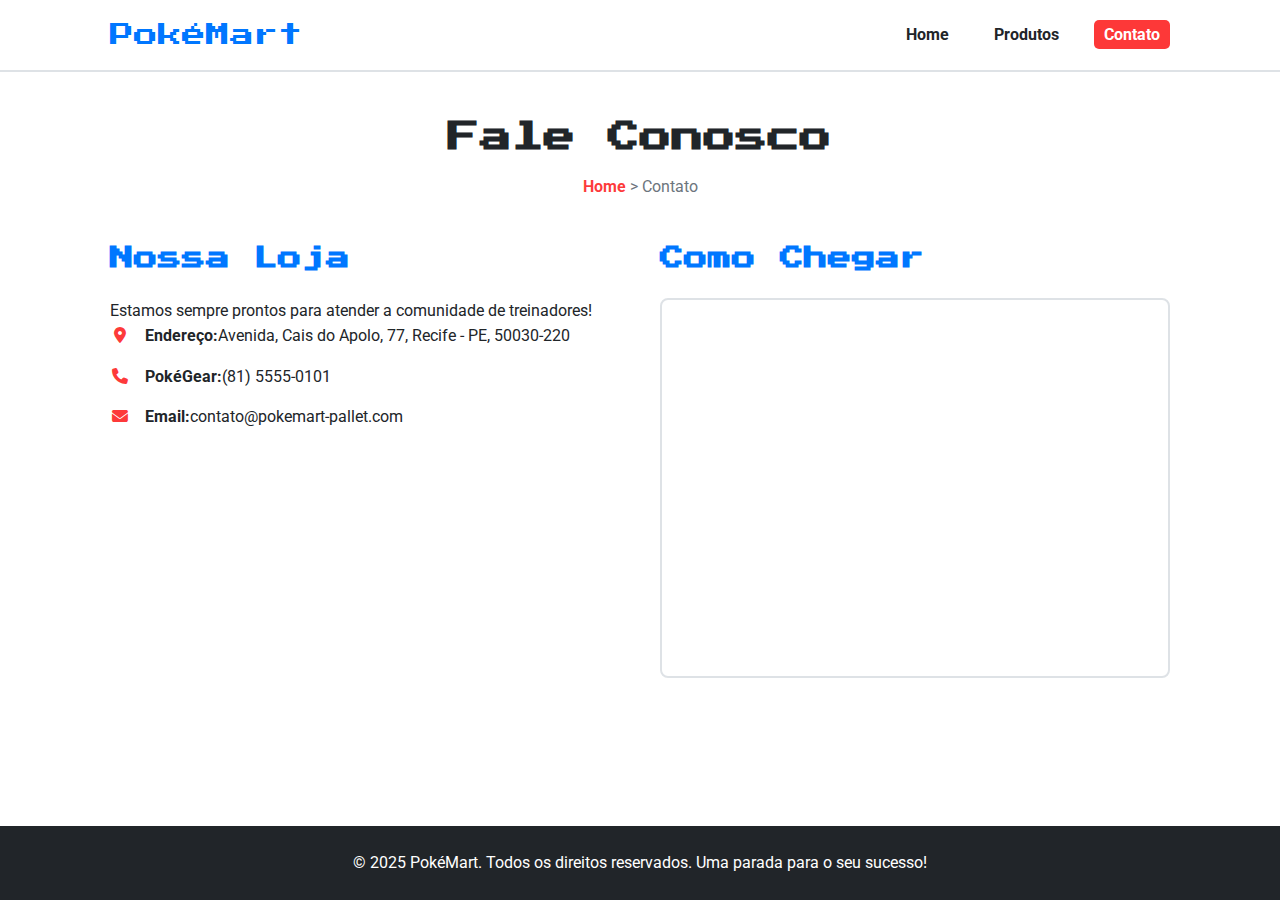
<file: contato.html>
<!DOCTYPE html>
<html lang="pt-BR">
<head>
    <meta charset="UTF-8">
    <meta name="viewport" content="width=device-width, initial-scale=1.0">
    <title>Contato - PokéMart</title>
    <meta name="description" content="Encontre o PokéMart mais próximo de você na cidade de Pallet.">

    <link rel="preconnect" href="https://fonts.googleapis.com">
    <link rel="preconnect" href="https://fonts.gstatic.com" crossorigin>
    <link href="https://fonts.googleapis.com/css2?family=Press+Start+2P&family=Roboto:wght@400;700&display=swap" rel="stylesheet">

    <link rel="stylesheet" href="https://cdnjs.cloudflare.com/ajax/libs/font-awesome/6.5.1/css/all.min.css" xintegrity="sha512-DTOQO9RWCH3ppGqcWaEA1BIZOC6xxalwEsw9c2QQeAIftl+Vegovlnee1c9QX4TctnWMn13TZye+giMm8e2LwA==" crossorigin="anonymous" referrerpolicy="no-referrer" />
    
    <link rel="stylesheet" href="assets/css/style.css">
</head>
<body>

    <header class="main-header">
        <div class="container">
            <a href="index.html" class="logo">PokéMart</a>
            <nav class="main-nav">
                <ul>
                    <li><a href="index.html">Home</a></li>
                    <li><a href="produtos.html">Produtos</a></li>
                    <li><a href="contato.html" class="active">Contato</a></li>
                </ul>
            </nav>
        </div>
    </header>

    <main class="page-main">
        <div class="container">
            <h1>Fale Conosco</h1>
            <p class="breadcrumb"><a href="index.html">Home</a> &gt; Contato</p>

            <div class="contact-container">
                <section class="contact-info">
                    <h2>Nossa Loja</h2>
                    <p>Estamos sempre prontos para atender a comunidade de treinadores!</p>
                    <ul>
                        <li><i class="fas fa-map-marker-alt"></i> <strong>Endereço:</strong> Avenida, Cais do Apolo, 77, Recife - PE, 50030-220</li>
                        <li><i class="fas fa-phone"></i> <strong>PokéGear:</strong> (81) 5555-0101</li>
                        <li><i class="fas fa-envelope"></i> <strong>Email:</strong> contato@pokemart-pallet.com</li>
                    </ul>
                </section>
    
                <section class="map-section">
                    <h2>Como Chegar</h2>
                    <div class="map-container">
                       <iframe 
                           src="https://www.google.com/maps/embed?pb=!1m18!1m12!1m3!1d3950.408976193502!2d-34.87505762340545!3d-8.059698591967939!2m3!1f0!2f0!3f0!3m2!1i1024!2i768!4f13.1!3m3!1m2!1s0x7ab18a2e1380345%3A0x24c7863e4d95ddd4!2sCESAR%20School!5e0!3m2!1sen!2sbr!4v1759700222706!5m2!1sen!2sbr"
                           title="Mapa mostrando a localização fictícia do PokéMart">
                       </iframe>
                    </div>
                </section>
            </div>
        </div>
    </main>

    <footer class="main-footer">
        <div class="container">
            <p>&copy; 2025 PokéMart. Todos os direitos reservados. Uma parada para o seu sucesso!</p>
        </div>
    </footer>

</body>
</html>
</file>
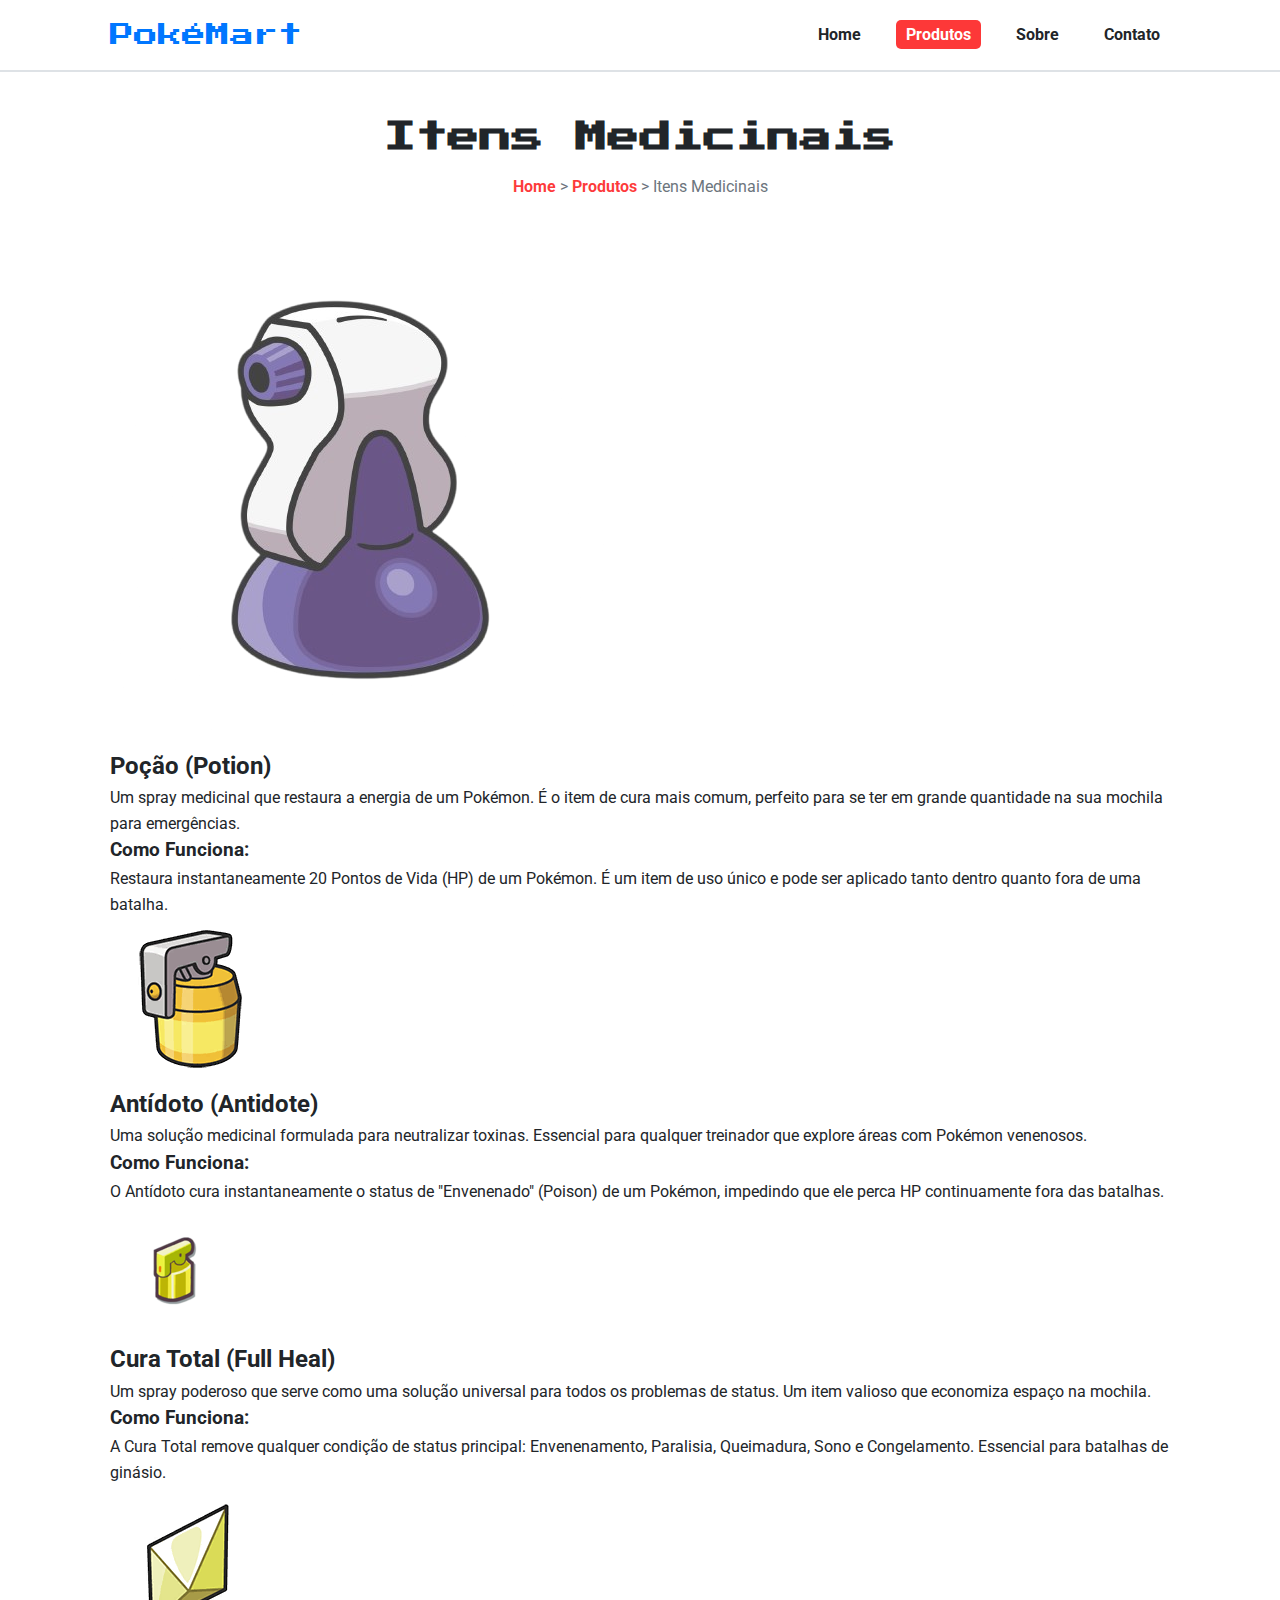
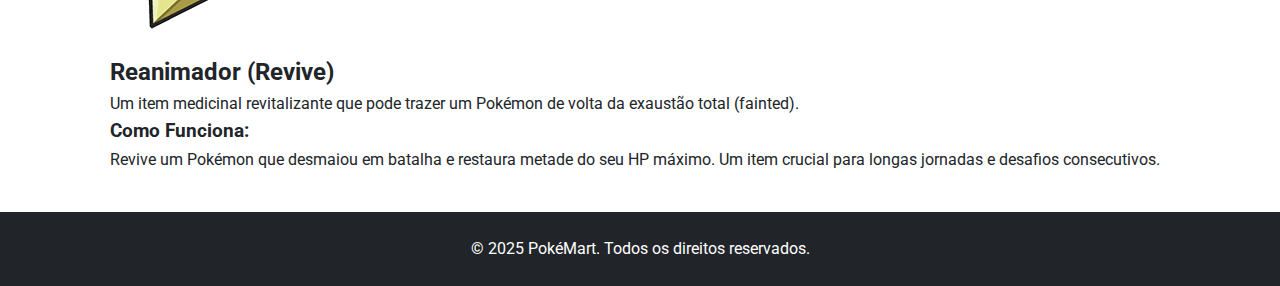
<file: medical-items.html>
<!DOCTYPE html>
<html lang="pt-BR">
<head>
    <meta charset="UTF-8">
    <meta name="viewport" content="width=device-width, initial-scale=1.0">
    <title>Itens Medicinais - PokéMart</title>
    <link rel="preconnect" href="https://fonts.googleapis.com">
    <link rel="preconnect" href="https://fonts.gstatic.com" crossorigin>
    <link href="https://fonts.googleapis.com/css2?family=Press+Start+2P&family=Roboto:wght@400;700&display=swap" rel="stylesheet">
    <link rel="stylesheet" href="https://cdnjs.cloudflare.com/ajax/libs/font-awesome/6.5.1/css/all.min.css" xintegrity="sha512-DTOQO9RWCH3ppGqcWaEA1BIZOC6xxalwEsw9c2QQeAIftl+Vegovlnee1c9QX4TctnWMn13TZye+giMm8e2LwA==" crossorigin="anonymous" referrerpolicy="no-referrer" />
    <link rel="stylesheet" href="assets/css/style.css">
</head>
<body>
    <header class="main-header">
        <div class="container">
            <a href="index.html" class="logo">PokéMart</a>
            <nav class="main-nav">
                <ul>
                    <li><a href="index.html">Home</a></li>
                    <li><a href="produtos.html" class="active">Produtos</a></li>
                    <li><a href="sobre.html">Sobre</a></li>
                    <li><a href="contato.html">Contato</a></li>
                </ul>
            </nav>
        </div>
    </header>

    <main class="page-main">
        <div class="container">
            <h1>Itens Medicinais</h1>
            <p class="breadcrumb">
                <a href="index.html">Home</a> &gt; 
                <a href="produtos.html">Produtos</a> &gt; 
                Itens Medicinais
            </p>

            <section id="pocao" class="item-detail-section">
                <div class="item-detail-image">
                    <img src="assets/img/potion2.png" alt="Imagem detalhada de uma Poção.">
                </div>
                <div class="item-detail-content">
                    <h2>Poção (Potion)</h2>
                    <p>Um spray medicinal que restaura a energia de um Pokémon. É o item de cura mais comum, perfeito para se ter em grande quantidade na sua mochila para emergências.</p>
                    <h3>Como Funciona:</h3>
                    <p>Restaura instantaneamente 20 Pontos de Vida (HP) de um Pokémon. É um item de uso único e pode ser aplicado tanto dentro quanto fora de uma batalha.</p>
                </div>
            </section>

            <section id="antidoto" class="item-detail-section">
                <div class="item-detail-image">
                    <img src="assets/img/antidote.png" alt="Imagem detalhada de um Antídoto.">
                </div>
                <div class="item-detail-content">
                    <h2>Antídoto (Antidote)</h2>
                    <p>Uma solução medicinal formulada para neutralizar toxinas. Essencial para qualquer treinador que explore áreas com Pokémon venenosos.</p>
                    <h3>Como Funciona:</h3>
                    <p>O Antídoto cura instantaneamente o status de "Envenenado" (Poison) de um Pokémon, impedindo que ele perca HP continuamente fora das batalhas.</p>
                </div>
            </section>

            <section id="curatotal" class="item-detail-section">
                <div class="item-detail-image">
                    <img src="assets/img/full-heal.png" alt="Imagem detalhada de uma Cura Total.">
                </div>
                <div class="item-detail-content">
                    <h2>Cura Total (Full Heal)</h2>
                    <p>Um spray poderoso que serve como uma solução universal para todos os problemas de status. Um item valioso que economiza espaço na mochila.</p>
                    <h3>Como Funciona:</h3>
                    <p>A Cura Total remove qualquer condição de status principal: Envenenamento, Paralisia, Queimadura, Sono e Congelamento. Essencial para batalhas de ginásio.</p>
                </div>
            </section>

            <section id="reanimador" class="item-detail-section">
                <div class="item-detail-image">
                    <img src="assets/img/revive.png" alt="Imagem de um Reanimador (Revive).">
                </div>
                <div class="item-detail-content">
                    <h2>Reanimador (Revive)</h2>
                    <p>Um item medicinal revitalizante que pode trazer um Pokémon de volta da exaustão total (fainted).</p>
                    <h3>Como Funciona:</h3>
                    <p>Revive um Pokémon que desmaiou em batalha e restaura metade do seu HP máximo. Um item crucial para longas jornadas e desafios consecutivos.</p>
                </div>
            </section>

        </div>
    </main>

    <footer class="main-footer">
        <div class="container">
            <p>&copy; 2025 PokéMart. Todos os direitos reservados.</p>
        </div>
    </footer>
</body>
</html>
</file>
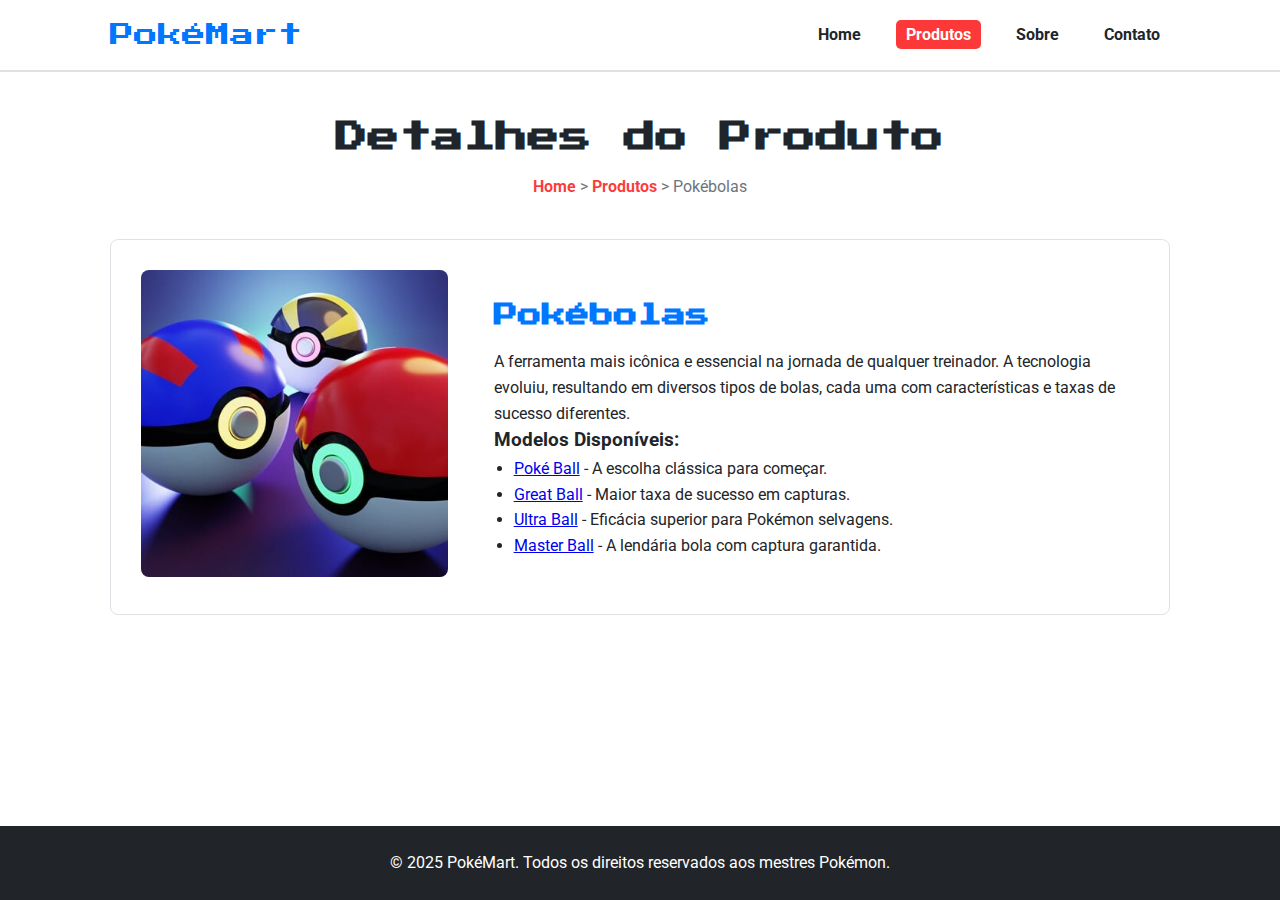
<file: pkb-detalhe.html>
<!DOCTYPE html>
<html lang="pt-BR">
<head>
    <meta charset="UTF-8">
    <meta name="viewport" content="width=device-width, initial-scale=1.0">
    <title>Detalhes - Pokébolas</title>
    <link rel="preconnect" href="https://fonts.googleapis.com">
    <link rel="preconnect" href="https://fonts.gstatic.com" crossorigin>
    <link href="https://fonts.googleapis.com/css2?family=Press+Start+2P&family=Roboto:wght@400;700&display=swap" rel="stylesheet">
    <link rel="stylesheet" href="https://cdnjs.cloudflare.com/ajax/libs/font-awesome/6.5.1/css/all.min.css" xintegrity="sha512-DTOQO9RWCH3ppGqcWaEA1BIZOC6xxalwEsw9c2QQeAIftl+Vegovlnee1c9QX4TctnWMn13TZye+giMm8e2LwA==" crossorigin="anonymous" referrerpolicy="no-referrer" />
    <link rel="stylesheet" href="assets/css/style.css">
</head>
<body>
    <header class="main-header">
        <div class="container">
            <a href="index.html" class="logo">PokéMart</a>
            <nav class="main-nav">
                <ul>
                    <li><a href="index.html">Home</a></li>
                    <li><a href="produtos.html" class="active">Produtos</a></li>
                    <li><a href="sobre.html">Sobre</a></li>
                    <li><a href="contato.html">Contato</a></li>
                </ul>
            </nav>
        </div>
    </header>

    <main class="page-main">
        <div class="container">
            <h1>Detalhes do Produto</h1>
            <p class="breadcrumb"><a href="index.html">Home</a> &gt; <a href="produtos.html">Produtos</a> &gt; Pokébolas</p>

            <section class="product-section">
                <div class="product-image">
                    <img src="assets/img/all-pkbs.jpg" alt="Caixa de Pokébolas.">
                </div>
                <div class="product-details">
                    <h2>Pokébolas</h2>
                    <p>A ferramenta mais icônica e essencial na jornada de qualquer treinador. A tecnologia evoluiu, resultando em diversos tipos de bolas, cada uma com características e taxas de sucesso diferentes.</p>
                    
                    <h3>Modelos Disponíveis:</h3>
                    <ul class="item-link-list">
                        <li><a href="pkbs.html">Poké Ball</a> - A escolha clássica para começar.</li>
                        <li><a href="pkbs.html">Great Ball</a> - Maior taxa de sucesso em capturas.</li>
                        <li><a href="pkbs.html">Ultra Ball</a> - Eficácia superior para Pokémon selvagens.</li>
                        <li><a href="pkbs.html">Master Ball</a> - A lendária bola com captura garantida.</li>
                    </ul>
                </div>
            </section>
        </div>
    </main>

    <footer class="main-footer">
        <div class="container">
            <p>&copy; 2025 PokéMart. Todos os direitos reservados aos mestres Pokémon.</p>
        </div>
    </footer>
</body>
</html>
</file>
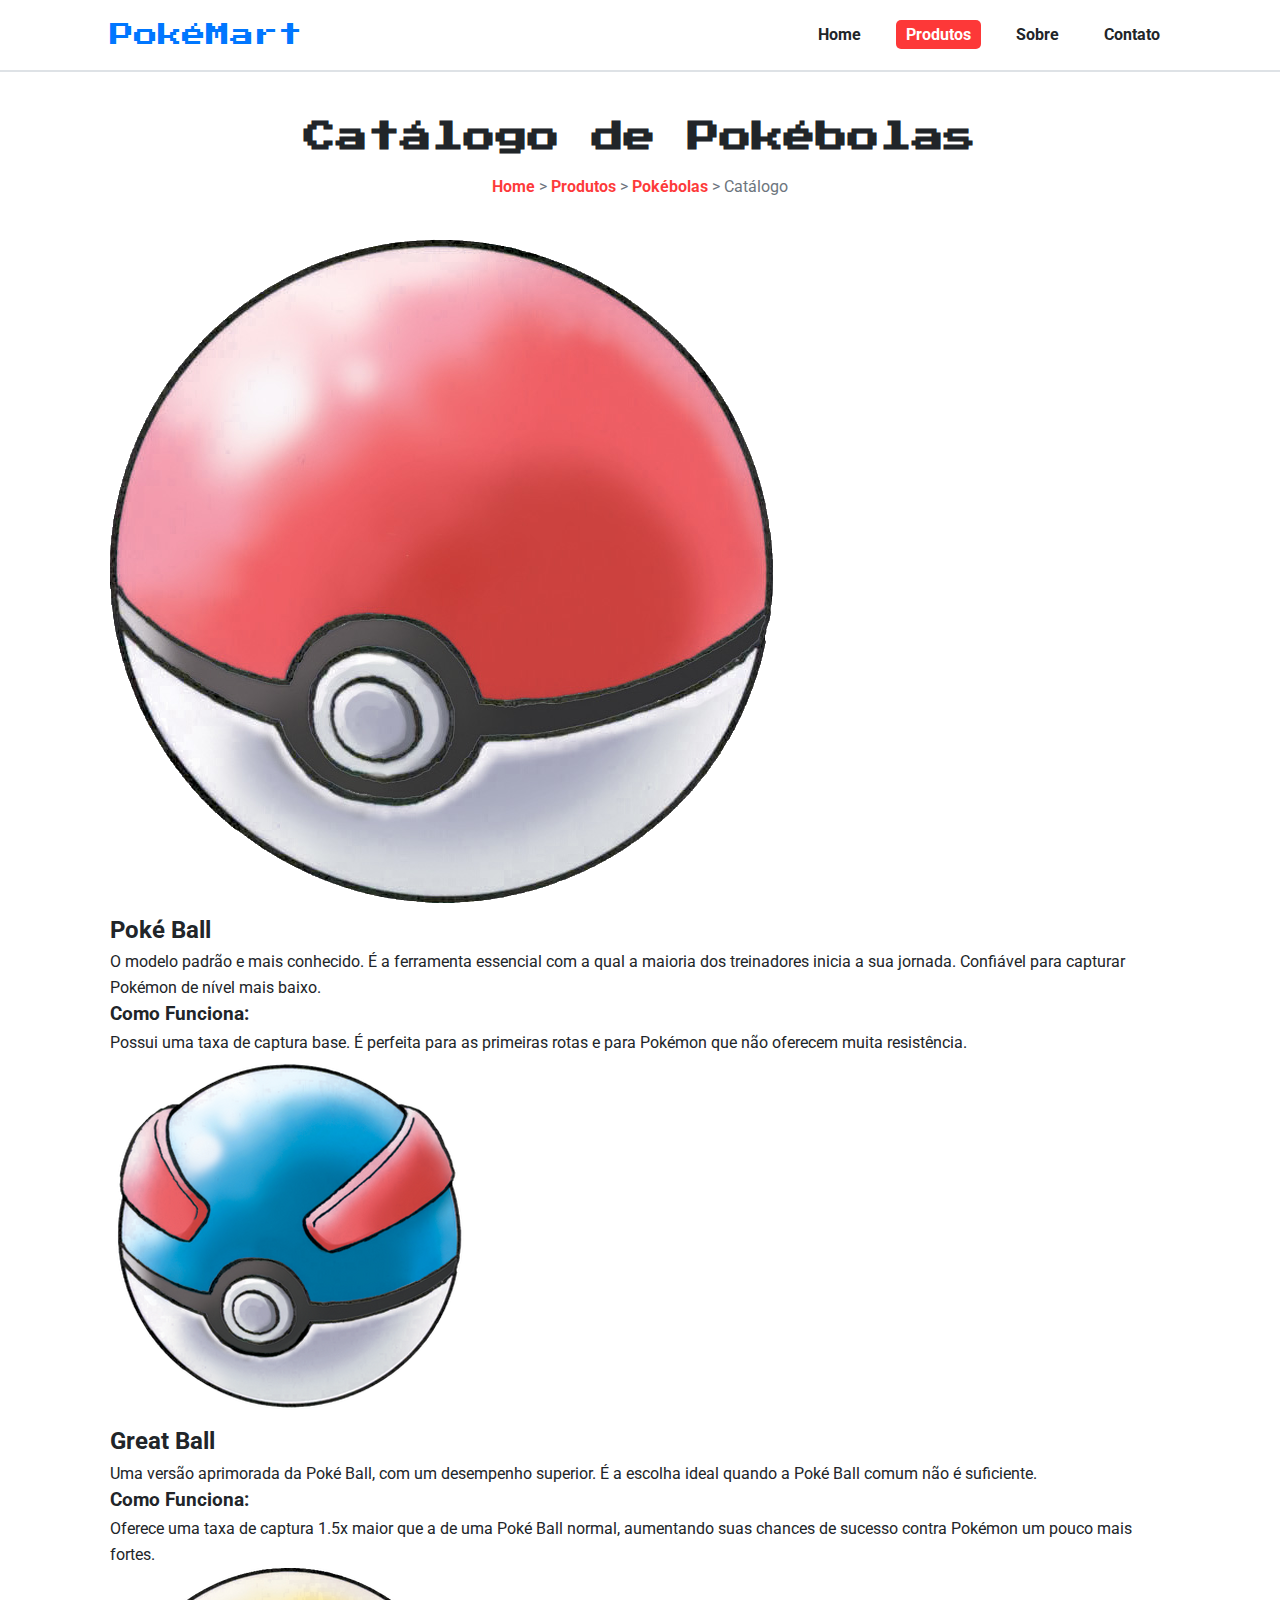
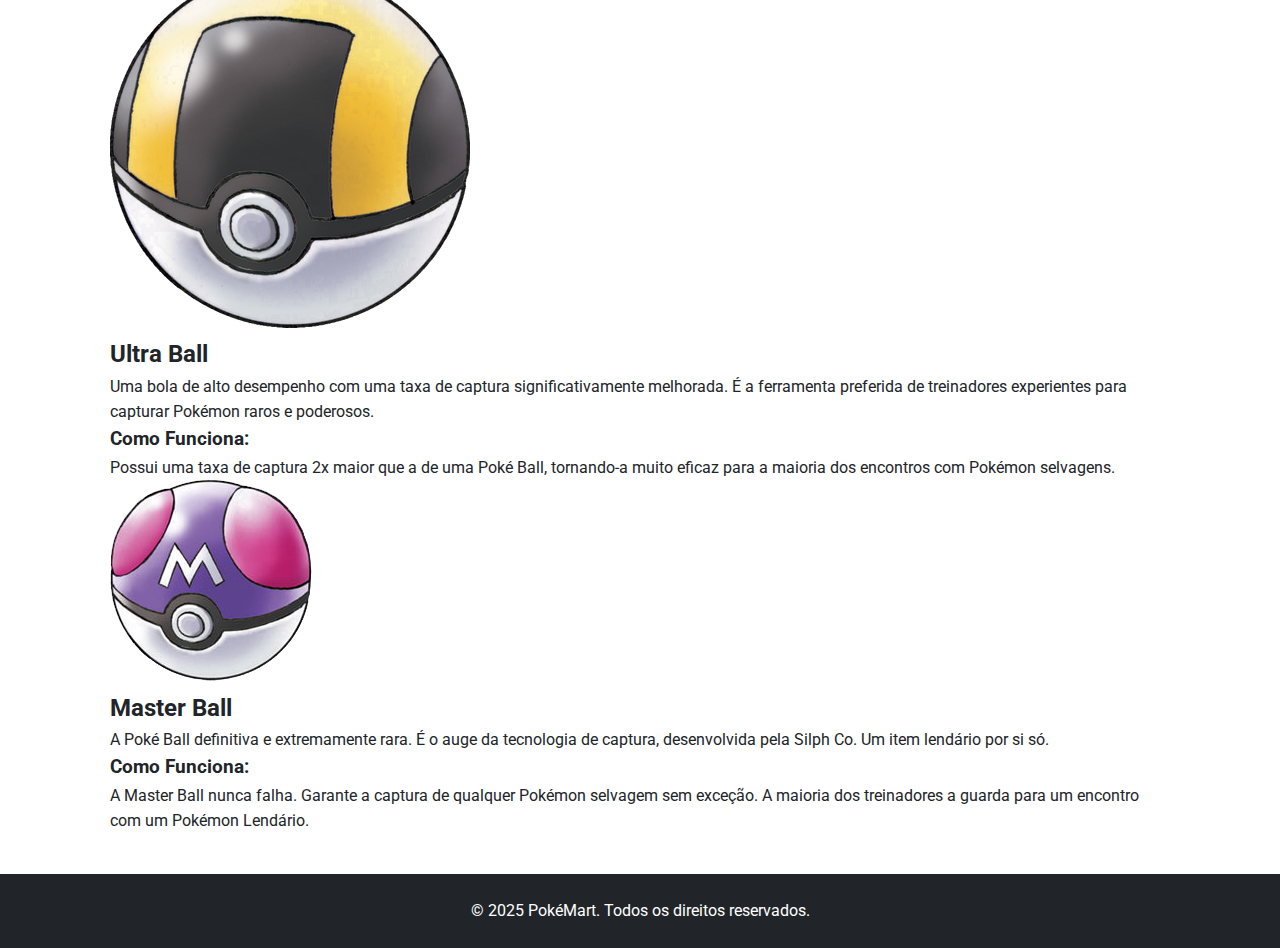
<file: pkbs.html>
<!DOCTYPE html>
<html lang="pt-BR">
<head>
    <meta charset="UTF-8">
    <meta name="viewport" content="width=device-width, initial-scale=1.0">
    <title>Catálogo de Pokébolas - PokéMart</title>
    <link rel="preconnect" href="https://fonts.googleapis.com">
    <link rel="preconnect" href="https://fonts.gstatic.com" crossorigin>
    <link href="https://fonts.googleapis.com/css2?family=Press+Start+2P&family=Roboto:wght@400;700&display=swap" rel="stylesheet">
    <link rel="stylesheet" href="https://cdnjs.cloudflare.com/ajax/libs/font-awesome/6.5.1/css/all.min.css" xintegrity="sha512-DTOQO9RWCH3ppGqcWaEA1BIZOC6xxalwEsw9c2QQeAIftl+Vegovlnee1c9QX4TctnWMn13TZye+giMm8e2LwA==" crossorigin="anonymous" referrerpolicy="no-referrer" />
    <link rel="stylesheet" href="assets/css/style.css">
</head>
<body>
    <header class="main-header">
        <div class="container">
            <a href="index.html" class="logo">PokéMart</a>
            <nav class="main-nav">
                <ul>
                    <li><a href="index.html">Home</a></li>
                    <li><a href="produtos.html" class="active">Produtos</a></li>
                    <li><a href="sobre.html">Sobre</a></li>
                    <li><a href="contato.html">Contato</a></li>
                </ul>
            </nav>
        </div>
    </header>

    <main class="page-main">
        <div class="container">
            <h1>Catálogo de Pokébolas</h1>
            <p class="breadcrumb">
                <a href="index.html">Home</a> &gt; 
                <a href="produtos.html">Produtos</a> &gt; 
                <a href="pkb-detalhe.html">Pokébolas</a> &gt; 
                Catálogo
            </p>

            <section id="pokeball" class="item-detail-section">
                <div class="item-detail-image">
                    <img src="assets/img/poké-ball.png" alt="Imagem detalhada de uma Poké Ball.">
                </div>
                <div class="item-detail-content">
                    <h2>Poké Ball</h2>
                    <p>O modelo padrão e mais conhecido. É a ferramenta essencial com a qual a maioria dos treinadores inicia a sua jornada. Confiável para capturar Pokémon de nível mais baixo.</p>
                    <h3>Como Funciona:</h3>
                    <p>Possui uma taxa de captura base. É perfeita para as primeiras rotas e para Pokémon que não oferecem muita resistência.</p>
                </div>
            </section>

            <section id="greatball" class="item-detail-section">
                <div class="item-detail-image">
                    <img src="assets/img/great-ball.png" alt="Imagem detalhada de uma Great Ball.">
                </div>
                <div class="item-detail-content">
                    <h2>Great Ball</h2>
                    <p>Uma versão aprimorada da Poké Ball, com um desempenho superior. É a escolha ideal quando a Poké Ball comum não é suficiente.</p>
                    <h3>Como Funciona:</h3>
                    <p>Oferece uma taxa de captura 1.5x maior que a de uma Poké Ball normal, aumentando suas chances de sucesso contra Pokémon um pouco mais fortes.</p>
                </div>
            </section>

            <section id="ultraball" class="item-detail-section">
                <div class="item-detail-image">
                    <img src="assets/img/ultra-ball.png" alt="Imagem detalhada de uma Ultra Ball.">
                </div>
                <div class="item-detail-content">
                    <h2>Ultra Ball</h2>
                    <p>Uma bola de alto desempenho com uma taxa de captura significativamente melhorada. É a ferramenta preferida de treinadores experientes para capturar Pokémon raros e poderosos.</p>
                    <h3>Como Funciona:</h3>
                    <p>Possui uma taxa de captura 2x maior que a de uma Poké Ball, tornando-a muito eficaz para a maioria dos encontros com Pokémon selvagens.</p>
                </div>
            </section>
            
            <section id="masterball" class="item-detail-section">
                <div class="item-detail-image">
                    <img src="assets/img/master-ball.png" alt="Imagem detalhada de uma Master Ball.">
                </div>
                <div class="item-detail-content">
                    <h2>Master Ball</h2>
                    <p>A Poké Ball definitiva e extremamente rara. É o auge da tecnologia de captura, desenvolvida pela Silph Co. Um item lendário por si só.</p>
                    <h3>Como Funciona:</h3>
                    <p>A Master Ball nunca falha. Garante a captura de qualquer Pokémon selvagem sem exceção. A maioria dos treinadores a guarda para um encontro com um Pokémon Lendário.</p>
                </div>
            </section>

        </div>
    </main>

    <footer class="main-footer">
        <div class="container">
            <p>&copy; 2025 PokéMart. Todos os direitos reservados.</p>
        </div>
    </footer>
</body>
</html>
</file>
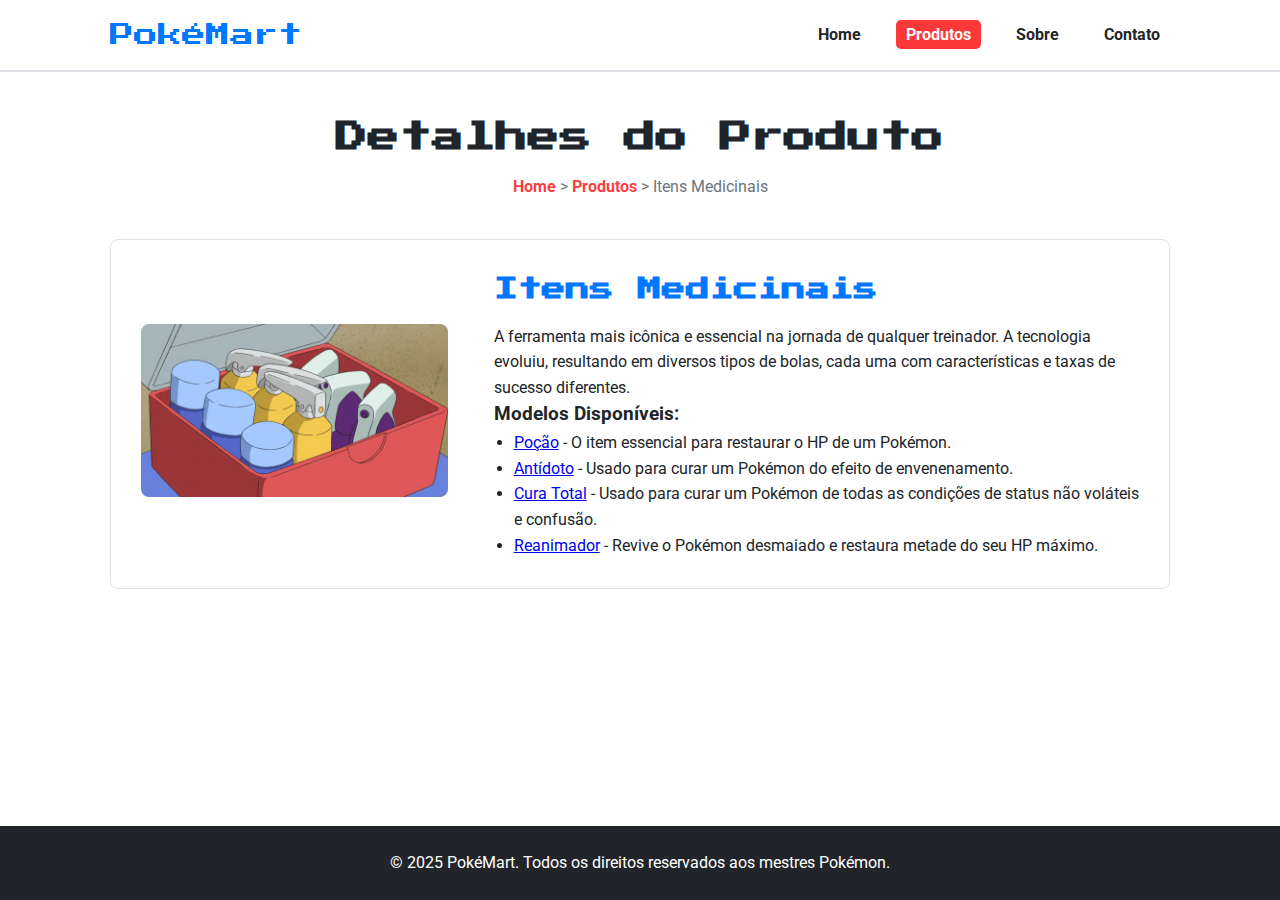
<file: pocao-detalhe.html>
<!DOCTYPE html>
<html lang="pt-BR">
<head>
    <meta charset="UTF-8">
    <meta name="viewport" content="width=device-width, initial-scale=1.0">
    <title>Detalhes - Itens Medicinais</title>
    <link rel="preconnect" href="https://fonts.googleapis.com">
    <link rel="preconnect" href="https://fonts.gstatic.com" crossorigin>
    <link href="https://fonts.googleapis.com/css2?family=Press+Start+2P&family=Roboto:wght@400;700&display=swap" rel="stylesheet">
    <link rel="stylesheet" href="https://cdnjs.cloudflare.com/ajax/libs/font-awesome/6.5.1/css/all.min.css" xintegrity="sha512-DTOQO9RWCH3ppGqcWaEA1BIZOC6xxalwEsw9c2QQeAIftl+Vegovlnee1c9QX4TctnWMn13TZye+giMm8e2LwA==" crossorigin="anonymous" referrerpolicy="no-referrer" />
    <link rel="stylesheet" href="assets/css/style.css">
</head>
<body>
    <header class="main-header">
        <div class="container">
            <a href="index.html" class="logo">PokéMart</a>
            <nav class="main-nav">
                <ul>
                    <li><a href="index.html">Home</a></li>
                    <li><a href="produtos.html" class="active">Produtos</a></li>
                    <li><a href="sobre.html">Sobre</a></li>
                    <li><a href="contato.html">Contato</a></li>
                </ul>
            </nav>
        </div>
    </header>

    <main class="page-main">
        <div class="container">
            <h1>Detalhes do Produto</h1>
            <p class="breadcrumb"><a href="index.html">Home</a> &gt; <a href="produtos.html">Produtos</a> &gt; Itens Medicinais</p>

            <section class="product-section">
                <div class="product-image">
                    <img src="assets/img/medical-kit.jpg" alt="Caixa de Pokébolas.">
                </div>
                <div class="product-details">
                    <h2>Itens Medicinais</h2>
                    <p>A ferramenta mais icônica e essencial na jornada de qualquer treinador. A tecnologia evoluiu, resultando em diversos tipos de bolas, cada uma com características e taxas de sucesso diferentes.</p>
                    
                    <h3>Modelos Disponíveis:</h3>
                    <ul class="item-link-list">
                        <li><a href="medical-items.html">Poção</a> - O item essencial para restaurar o HP de um Pokémon.</li>
                        <li><a href="medical-items.html">Antídoto</a> - Usado para curar um Pokémon do efeito de envenenamento.</li>
                        <li><a href="medical-items.html">Cura Total</a> - Usado para curar um Pokémon de todas as condições de status não voláteis e confusão.</li>
                        <li><a href="medical-items.html">Reanimador</a> - Revive o Pokémon desmaiado e restaura metade do seu HP máximo.</li>
                    </ul>
                </div>
            </section>
        </div>
    </main>

    <footer class="main-footer">
        <div class="container">
            <p>&copy; 2025 PokéMart. Todos os direitos reservados aos mestres Pokémon.</p>
        </div>
    </footer>
</body>
</html>
</file>
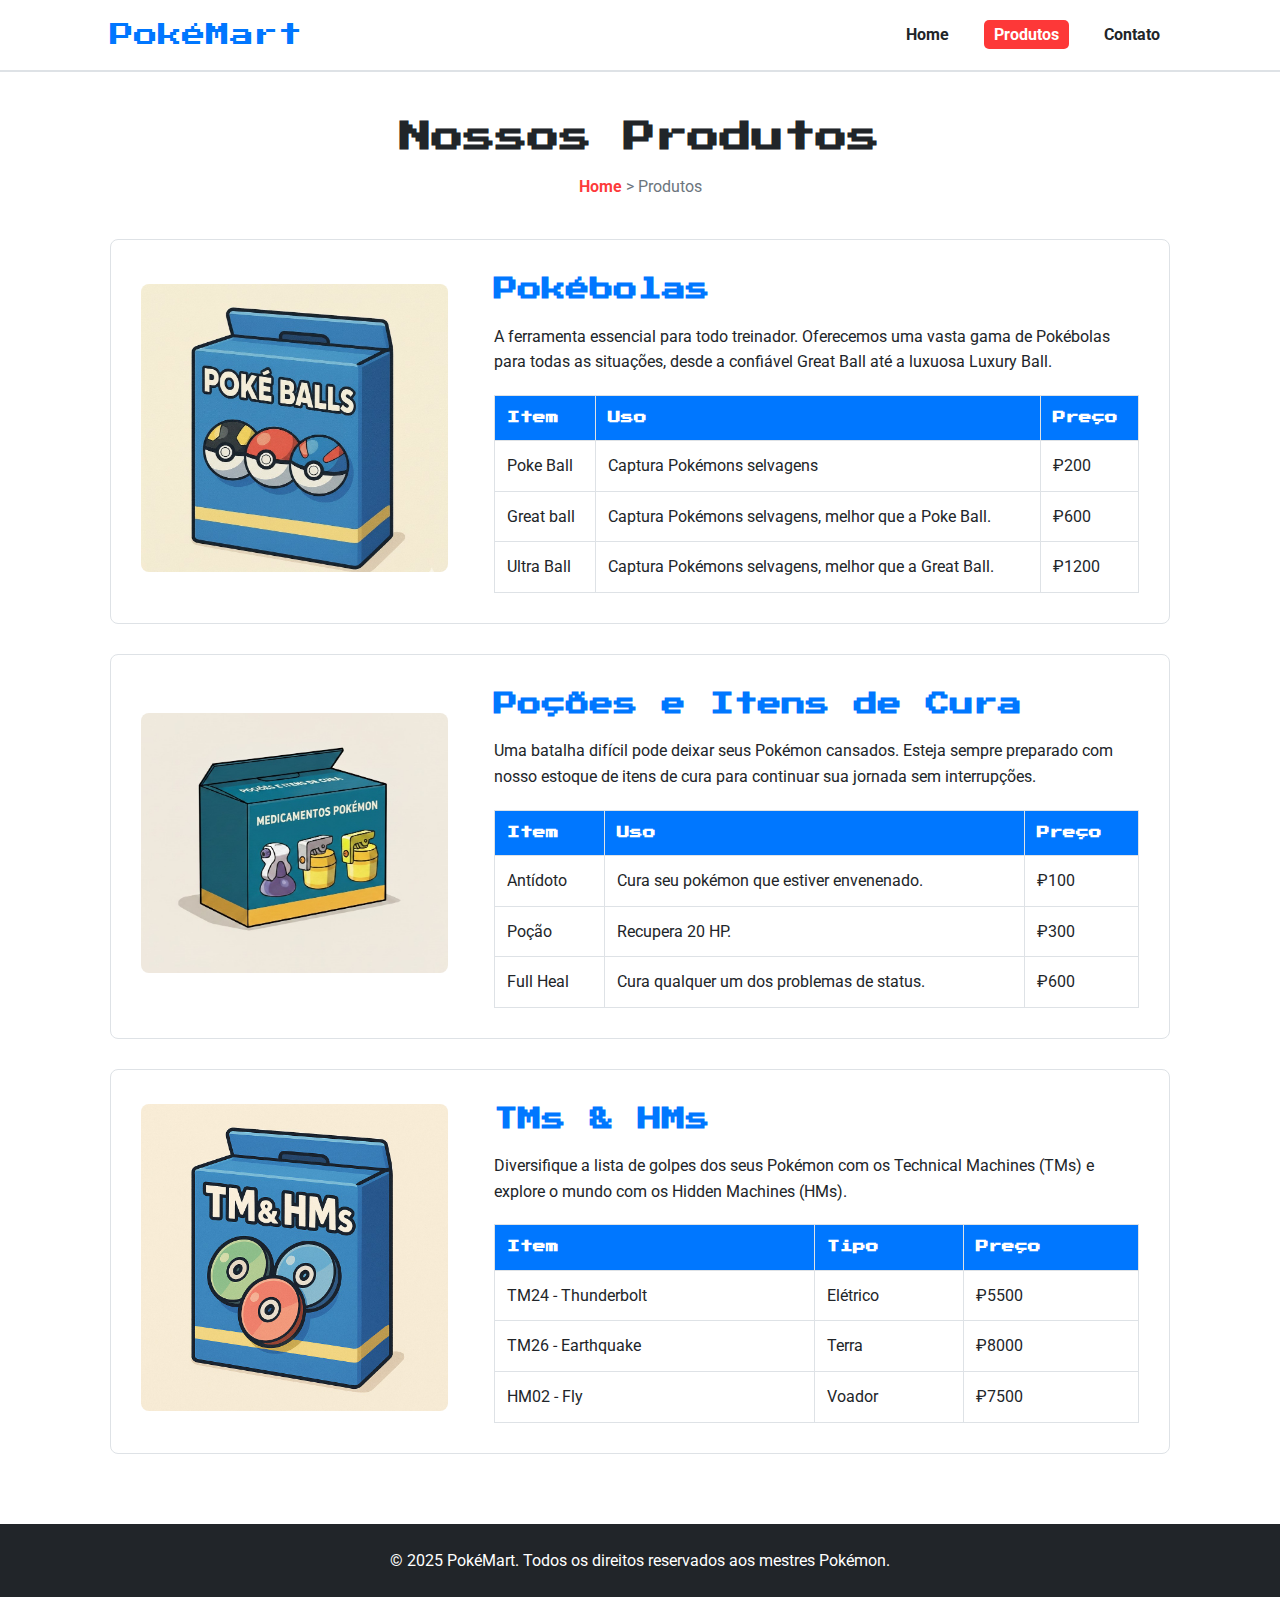
<file: produtos.html>
<!DOCTYPE html>
<html lang="pt-BR">
<head>
    <meta charset="UTF-8">
    <meta name="viewport" content="width=device-width, initial-scale=1.0">
    <title>Produtos - PokéMart</title>
    <link rel="preconnect" href="https://fonts.googleapis.com">
    <link rel="preconnect" href="https://fonts.gstatic.com" crossorigin>
    <link href="https://fonts.googleapis.com/css2?family=Press+Start+2P&family=Roboto:wght@400;700&display=swap" rel="stylesheet">
    <link rel="stylesheet" href="assets/css/style.css">
</head>
<body>
    <header class="main-header">
        <div class="container">
            <a href="index.html" class="logo">PokéMart</a>
            <nav class="main-nav">
                <ul>
                    <li><a href="index.html">Home</a></li>
                    <li><a href="produtos.html" class="active">Produtos</a></li>
                    <li><a href="contato.html">Contato</a></li>
                </ul>
            </nav>
        </div>
    </header>

    <main class="page-main">
        <div class="container">
            <h1>Nossos Produtos</h1>
            <p class="breadcrumb"><a href="index.html">Home</a> &gt; Produtos</p>

            <section id="pokebolas" class="product-section">
                <div class="product-image">
                    <img src="assets/img/pkbbox.jpg" alt="Prateleira com vários tipos de Pokébolas.">
                </div>
                <div class="product-details">
                    <h2>Pokébolas</h2>
                    <p>A ferramenta essencial para todo treinador. Oferecemos uma vasta gama de Pokébolas para todas as situações, desde a confiável Great Ball até a luxuosa Luxury Ball.</p>
                    <table class="price-table">
                        <thead>
                            <tr>
                                <th>Item</th>
                                <th>Uso</th>
                                <th>Preço</th>
                            </tr>
                        </thead>
                        <tbody>
                            <tr>
                                <td>Poke Ball</td>
                                <td>Captura Pokémons selvagens</td>
                                <td>₽200</td>
                            </tr>
                            <tr>
                                <td>Great ball</td>
                                <td>Captura Pokémons selvagens, melhor que a Poke Ball.</td>
                                <td>₽600</td>
                            </tr>
                            <tr>
                                <td>Ultra Ball</td>
                                <td>Captura Pokémons selvagens, melhor que a Great Ball.</td>
                                <td>₽1200</td>
                            </tr>
                        </tbody>
                    </table>
                </div>
            </section>

            <section id="pocoes" class="product-section">
                 <div class="product-image">
                    <img src="assets/img/potionbox.jpg" alt="Itens de cura como Potions e Revives.">
                </div>
                <div class="product-details">
                    <h2>Poções e Itens de Cura</h2>
                    <p>Uma batalha difícil pode deixar seus Pokémon cansados. Esteja sempre preparado com nosso estoque de itens de cura para continuar sua jornada sem interrupções.</p>
                     <table class="price-table">
                        <thead>
                            <tr>
                                <th>Item</th>
                                <th>Uso</th>
                                <th>Preço</th>
                            </tr>
                        </thead>
                        <tbody>
                            <tr>
                                <td>Antídoto</td>
                                <td>Cura seu pokémon que estiver envenenado.</td>
                                <td>₽100</td>
                            </tr>
                            <tr>
                                <td>Poção</td>
                                <td>Recupera 20 HP.</td>
                                <td>₽300</td>
                            </tr>
                            <tr>
                                <td>Full Heal</td>
                                <td>Cura qualquer um dos problemas de status.</td>
                                <td>₽600</td>
                            </tr>
                        </tbody>
                    </table>
                </div>
            </section>

            <section id="tms" class="product-section">
                 <div class="product-image">
                    <img src="assets/img/tmbox.jpg" alt="Caixa com discos de TMs e HMs.">
                </div>
                <div class="product-details">
                    <h2>TMs & HMs</h2>
                    <p>Diversifique a lista de golpes dos seus Pokémon com os Technical Machines (TMs) e explore o mundo com os Hidden Machines (HMs).</p>
                    <table class="price-table">
                        <thead>
                            <tr>
                                <th>Item</th>
                                <th>Tipo</th>
                                <th>Preço</th>
                            </tr>
                        </thead>
                        <tbody>
                            <tr>
                                <td>TM24 - Thunderbolt</td>
                                <td>Elétrico</td>
                                <td>₽5500</td>
                            </tr>
                            <tr>
                                <td>TM26 - Earthquake</td>
                                <td>Terra</td>
                                <td>₽8000</td>
                            </tr>
                            <tr>
                                <td>HM02 - Fly</td>
                                <td>Voador</td>
                                <td>₽7500</td>
                            </tr>
                        </tbody>
                    </table>
                </div>
            </section>
        </div>
    </main>

    <footer class="main-footer">
        <div class="container">
            <p>&copy; 2025 PokéMart. Todos os direitos reservados aos mestres Pokémon.</p>
        </div>
    </footer>
</body>
</html>
</file>
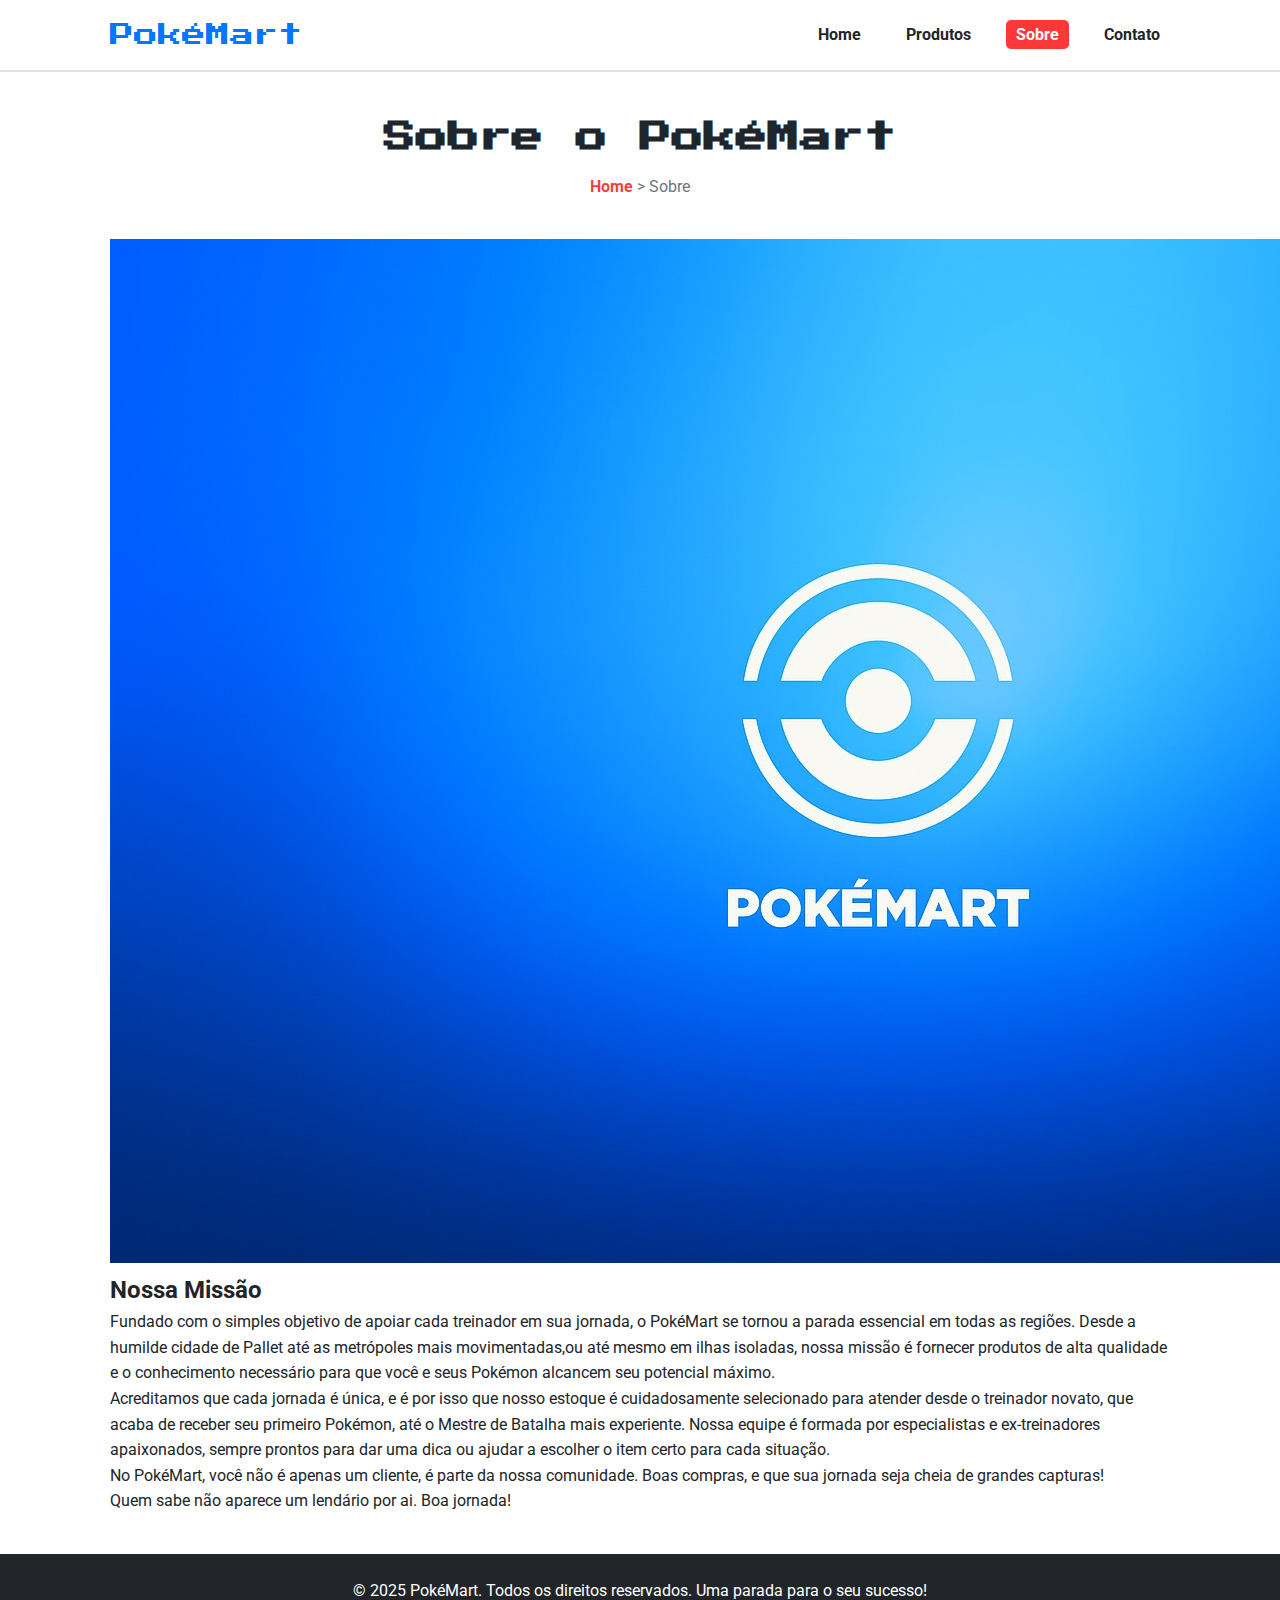
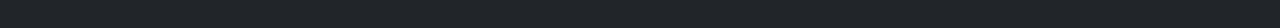
<file: sobre.html>
<!DOCTYPE html>
<html lang="pt-BR">
<head>
    <meta charset="UTF-8">
    <meta name="viewport" content="width=device-width, initial-scale=1.0">
    <title>Sobre Nós - PokéMart</title>
    <meta name="description" content="A história do PokéMart e nossa missão de ajudar treinadores.">

    <link rel="preconnect" href="https://fonts.googleapis.com">
    <link rel="preconnect" href="https://fonts.gstatic.com" crossorigin>
    <link href="https://fonts.googleapis.com/css2?family=Press+Start+2P&family=Roboto:wght@400;700&display=swap" rel="stylesheet">
    <link rel="stylesheet" href="https://cdnjs.cloudflare.com/ajax/libs/font-awesome/6.5.1/css/all.min.css" xintegrity="sha512-DTOQO9RWCH3ppGqcWaEA1BIZOC6xxalwEsw9c2QQeAIftl+Vegovlnee1c9QX4TctnWMn13TZye+giMm8e2LwA==" crossorigin="anonymous" referrerpolicy="no-referrer" />
    <link rel="stylesheet" href="assets/css/style.css">
</head>
<body>

    <header class="main-header">
        <div class="container">
            <a href="index.html" class="logo">PokéMart</a>
            <nav class="main-nav">
                <ul>
                    <li><a href="index.html">Home</a></li>
                    <li><a href="produtos.html">Produtos</a></li>
                    <li><a href="sobre.html" class="active">Sobre</a></li>
                    <li><a href="contato.html">Contato</a></li>
                </ul>
            </nav>
        </div>
    </header>

    <main class="page-main">
        <div class="container">
            <h1>Sobre o PokéMart</h1>
            <p class="breadcrumb"><a href="index.html">Home</a> &gt; Sobre</p>

            <section class="about-section">
                <div class="about-image">
                    <img src="assets/img/pokémart.jpg" alt="Fachada de uma loja PokéMart.">
                </div>
                <div class="about-text">
                    <h2>Nossa Missão</h2>
                    <p>Fundado com o simples objetivo de apoiar cada treinador em sua jornada, o PokéMart se tornou a parada essencial em todas as regiões. Desde a humilde cidade de Pallet até as metrópoles mais movimentadas,ou até mesmo em ilhas isoladas, nossa missão é fornecer produtos de alta qualidade e o conhecimento necessário para que você e seus Pokémon alcancem seu potencial máximo.</p>
                    <p>Acreditamos que cada jornada é única, e é por isso que nosso estoque é cuidadosamente selecionado para atender desde o treinador novato, que acaba de receber seu primeiro Pokémon, até o Mestre de Batalha mais experiente. Nossa equipe é formada por especialistas e ex-treinadores apaixonados, sempre prontos para dar uma dica ou ajudar a escolher o item certo para cada situação.</p>
                    <p>No PokéMart, você não é apenas um cliente, é parte da nossa comunidade. Boas compras, e que sua jornada seja cheia de grandes capturas! </p>
                    <p>Quem sabe não aparece um lendário por ai. Boa jornada!</p>
                </div>
            </section>
        </div>
    </main>

    <footer class="main-footer">
        <div class="container">
            <p>&copy; 2025 PokéMart. Todos os direitos reservados. Uma parada para o seu sucesso!</p>
        </div>
    </footer>

</body>
</html>
</file>
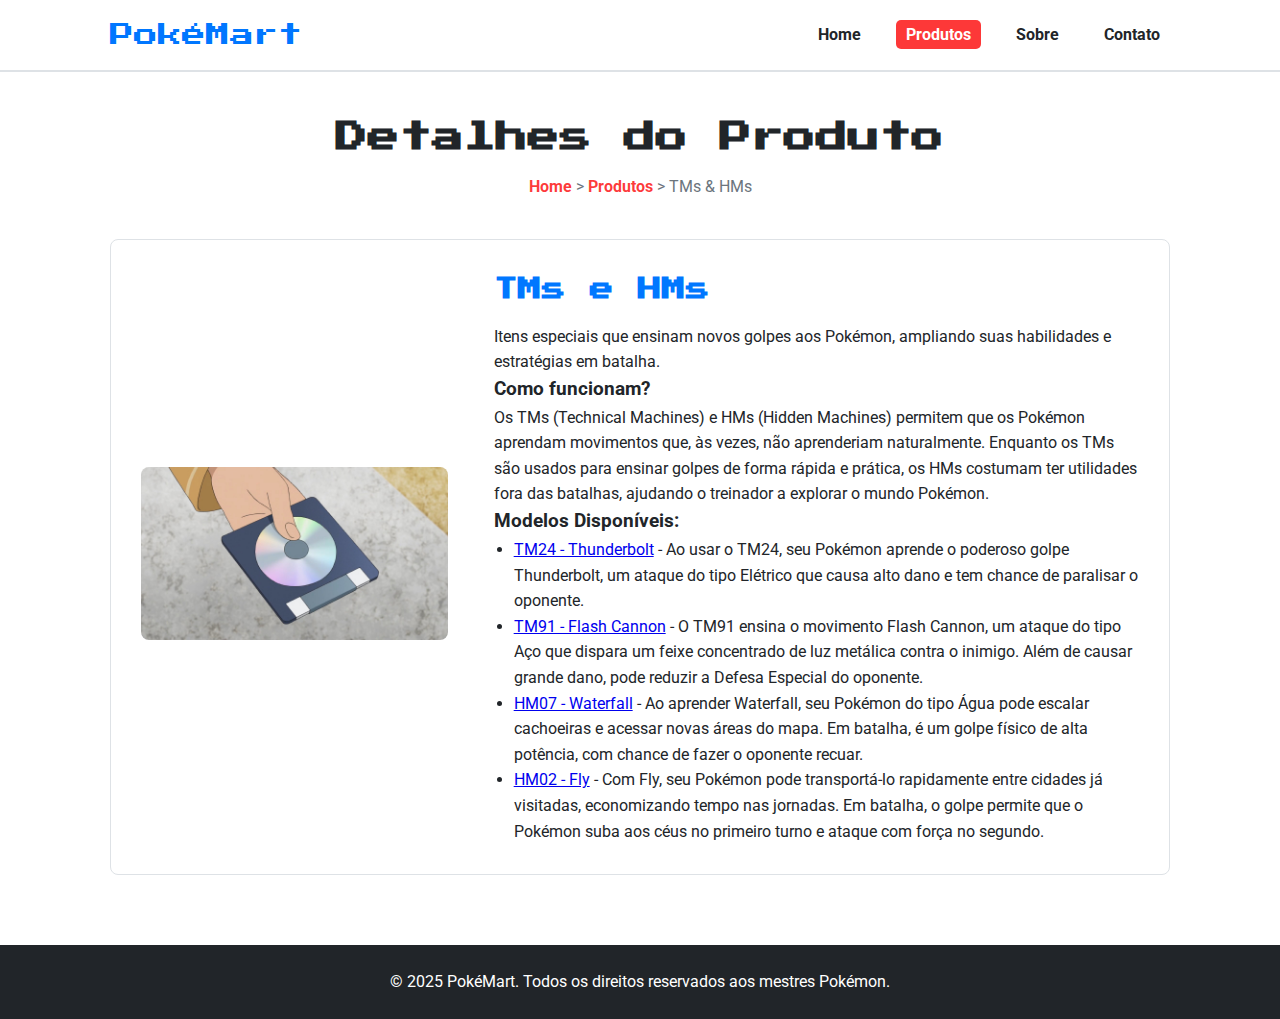
<file: tms-detalhe.html>
<!DOCTYPE html>
<html lang="pt-BR">
  <head>
    <meta charset="UTF-8" />
    <meta name="viewport" content="width=device-width, initial-scale=1.0" />
    <title>Detalhes - Pokébolas</title>
    <link rel="preconnect" href="https://fonts.googleapis.com" />
    <link rel="preconnect" href="https://fonts.gstatic.com" crossorigin />
    <link
      href="https://fonts.googleapis.com/css2?family=Press+Start+2P&family=Roboto:wght@400;700&display=swap"
      rel="stylesheet"
    />
    <link
      rel="stylesheet"
      href="https://cdnjs.cloudflare.com/ajax/libs/font-awesome/6.5.1/css/all.min.css"
      xintegrity="sha512-DTOQO9RWCH3ppGqcWaEA1BIZOC6xxalwEsw9c2QQeAIftl+Vegovlnee1c9QX4TctnWMn13TZye+giMm8e2LwA=="
      crossorigin="anonymous"
      referrerpolicy="no-referrer"
    />
    <link rel="stylesheet" href="assets/css/style.css" />
  </head>
  <body>
    <header class="main-header">
      <div class="container">
        <a href="index.html" class="logo">PokéMart</a>
        <nav class="main-nav">
          <ul>
            <li><a href="index.html">Home</a></li>
            <li><a href="produtos.html" class="active">Produtos</a></li>
            <li><a href="sobre.html">Sobre</a></li>
            <li><a href="contato.html">Contato</a></li>
          </ul>
        </nav>
      </div>
    </header>

    <main class="page-main">
      <div class="container">
        <h1>Detalhes do Produto</h1>
        <p class="breadcrumb">
          <a href="index.html">Home</a> &gt;
          <a href="produtos.html">Produtos</a> &gt; TMs & HMs
        </p>

        <section class="product-section">
          <div class="product-image">
            <img src="assets/img/tm-detalhe.jpg" alt="Caixa de Pokébolas." />
          </div>
          <div class="product-details">
            <h2>TMs e HMs</h2>
            <p>
              Itens especiais que ensinam novos golpes aos Pokémon, ampliando
              suas habilidades e estratégias em batalha.
            </p>
            <h3>Como funcionam?</h3>
            <p>
              Os TMs (Technical Machines) e HMs (Hidden Machines) permitem que
              os Pokémon aprendam movimentos que, às vezes, não aprenderiam
              naturalmente. Enquanto os TMs são usados para ensinar golpes de
              forma rápida e prática, os HMs costumam ter utilidades fora das
              batalhas, ajudando o treinador a explorar o mundo Pokémon.
            </p>

            <h3>Modelos Disponíveis:</h3>
            <ul class="item-link-list">
              <li>
                <a href="tms-hms.html">TM24 - Thunderbolt</a> - Ao usar o TM24, seu Pokémon aprende o poderoso golpe Thunderbolt, um ataque do tipo Elétrico que causa alto dano e tem chance de paralisar o oponente. 
              </li>
              <li>
                <a href="tms-hms.html">TM91 - Flash Cannon</a> - O TM91 ensina o movimento Flash Cannon, um ataque do tipo Aço que dispara um feixe concentrado de luz metálica contra o inimigo. Além de causar grande dano, pode reduzir a Defesa Especial do oponente.
              </li>
              <li>
                <a href="tms-hms.html">HM07 - Waterfall</a> - Ao aprender Waterfall, seu Pokémon do tipo Água pode escalar cachoeiras e acessar novas áreas do mapa. Em batalha, é um golpe físico de alta potência, com chance de fazer o oponente recuar.
              </li>
              <li>
                <a href="tms-hms.html">HM02 - Fly</a> - Com Fly, seu Pokémon pode transportá-lo rapidamente entre cidades já visitadas, economizando tempo nas jornadas. Em batalha, o golpe permite que o Pokémon suba aos céus no primeiro turno e ataque com força no segundo. 
              </li>
            </ul>
          </div>
        </section>
      </div>
    </main>

    <footer class="main-footer">
      <div class="container">
        <p>
          &copy; 2025 PokéMart. Todos os direitos reservados aos mestres
          Pokémon.
        </p>
      </div>
    </footer>
  </body>
</html>
</file>
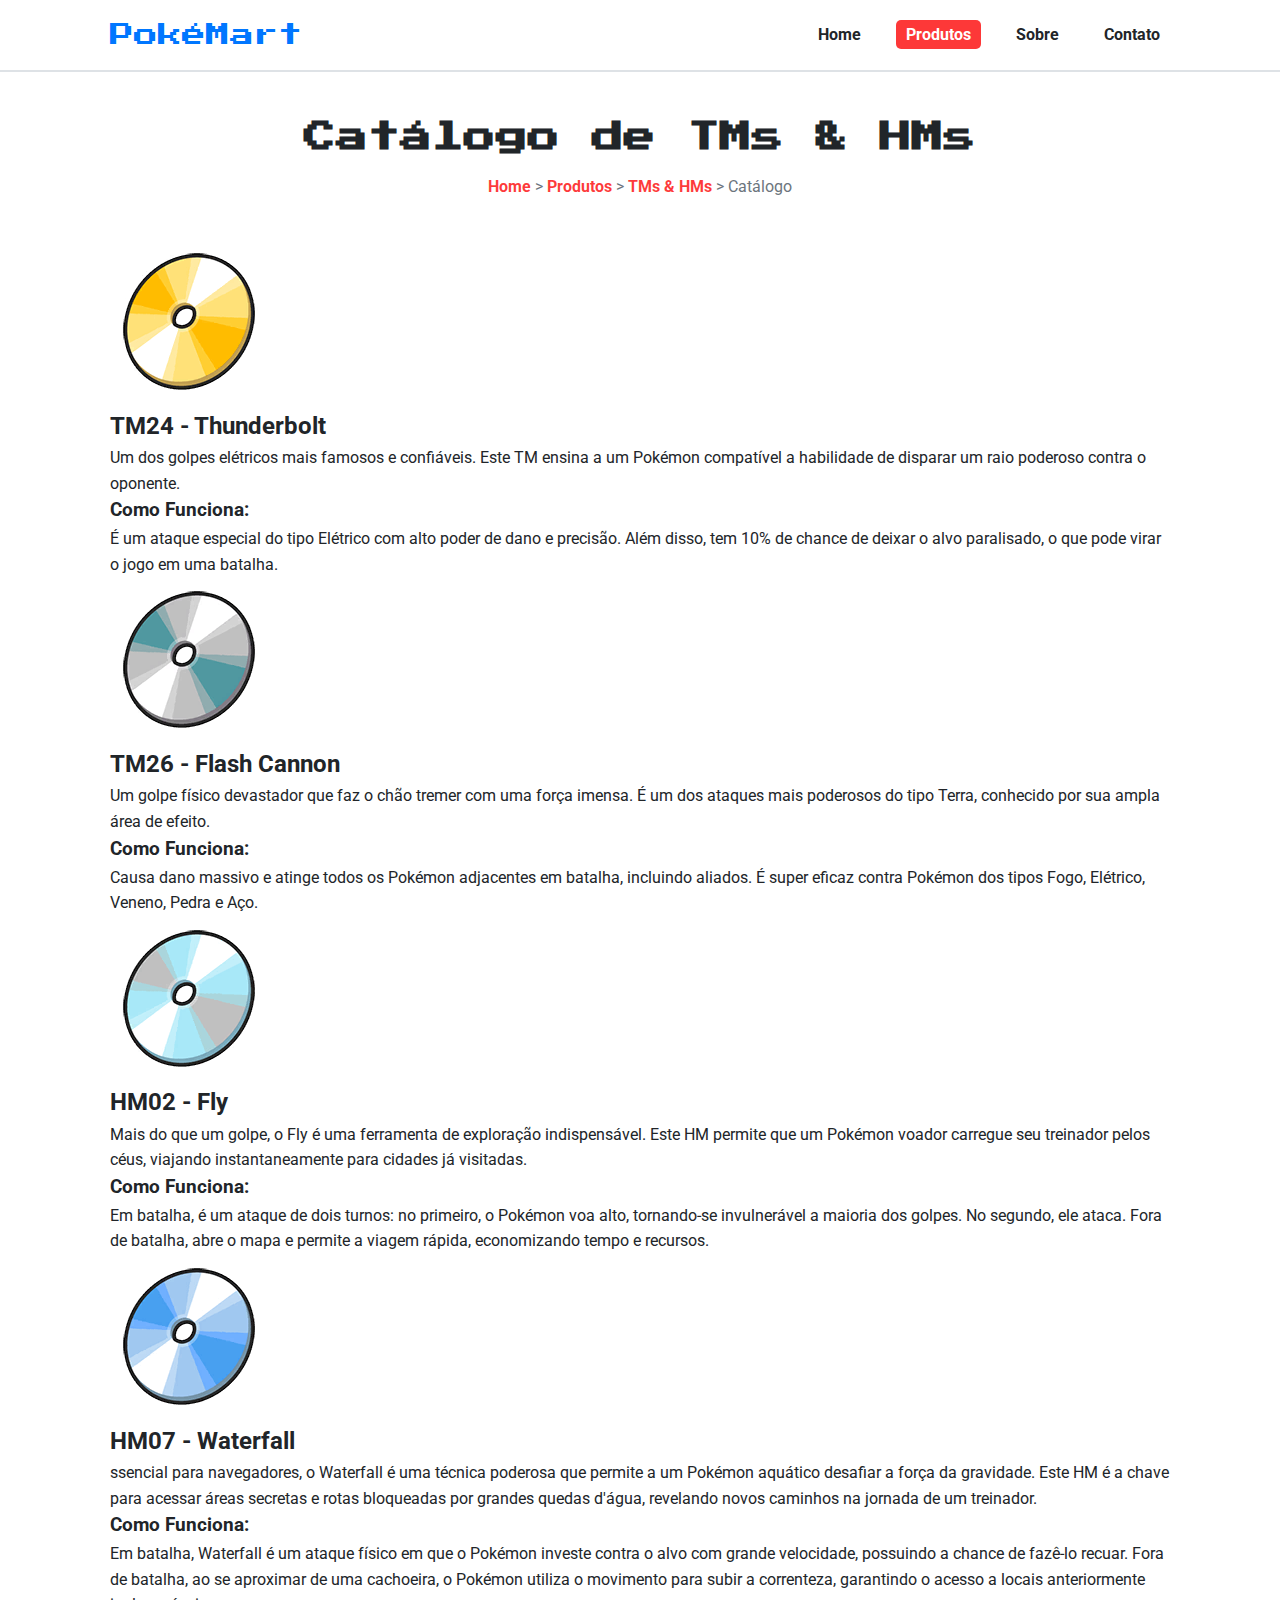
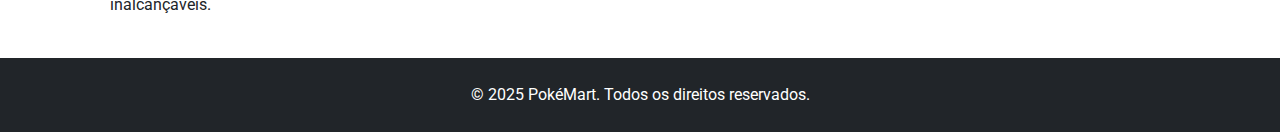
<file: tms-hms.html>
<!DOCTYPE html>
<html lang="pt-BR">
<head>
    <meta charset="UTF-8">
    <meta name="viewport" content="width=device-width, initial-scale=1.0">
    <title>Catálogo de TMs & HMs - PokéMart</title>
    <link rel="preconnect" href="https://fonts.googleapis.com">
    <link rel="preconnect" href="https://fonts.gstatic.com" crossorigin>
    <link href="https://fonts.googleapis.com/css2?family=Press+Start+2P&family=Roboto:wght@400;700&display=swap" rel="stylesheet">
    <link rel="stylesheet" href="https://cdnjs.cloudflare.com/ajax/libs/font-awesome/6.5.1/css/all.min.css" xintegrity="sha512-DTOQO9RWCH3ppGqcWaEA1BIZOC6xxalwEsw9c2QQeAIftl+Vegovlnee1c9QX4TctnWMn13TZye+giMm8e2LwA==" crossorigin="anonymous" referrerpolicy="no-referrer" />
    <link rel="stylesheet" href="assets/css/style.css">
</head>
<body>
    <header class="main-header">
        <div class="container">
            <a href="index.html" class="logo">PokéMart</a>
            <nav class="main-nav">
                <ul>
                    <li><a href="index.html">Home</a></li>
                    <li><a href="produtos.html" class="active">Produtos</a></li>
                    <li><a href="sobre.html">Sobre</a></li>
                    <li><a href="contato.html">Contato</a></li>
                </ul>
            </nav>
        </div>
    </header>

    <main class="page-main">
        <div class="container">
            <h1>Catálogo de TMs & HMs</h1>
            <p class="breadcrumb">
                <a href="index.html">Home</a> &gt; 
                <a href="produtos.html">Produtos</a> &gt; 
                <a href="tms-detalhe.html">TMs & HMs</a> &gt; 
                Catálogo
            </p>


            <section id="thunderbolt" class="item-detail-section">
                <div class="item-detail-image">
                    <img src="assets/img/tm024.png" alt="Disco de um Technical Machine.">
                </div>
                <div class="item-detail-content">
                    <h2>TM24 - Thunderbolt</h2>
                    <p>Um dos golpes elétricos mais famosos e confiáveis. Este TM ensina a um Pokémon compatível a habilidade de disparar um raio poderoso contra o oponente.</p>
                    <h3>Como Funciona:</h3>
                    <p>É um ataque especial do tipo Elétrico com alto poder de dano e precisão. Além disso, tem 10% de chance de deixar o alvo paralisado, o que pode virar o jogo em uma batalha.</p>
                </div>
            </section>

            <section id="flashcannon" class="item-detail-section">
                <div class="item-detail-image">
                    <img src="assets/img/tm091.png" alt="Disco de um Technical Machine.">
                </div>
                <div class="item-detail-content">
                    <h2>TM26 - Flash Cannon</h2>
                    <p>Um golpe físico devastador que faz o chão tremer com uma força imensa. É um dos ataques mais poderosos do tipo Terra, conhecido por sua ampla área de efeito.</p>
                    <h3>Como Funciona:</h3>
                    <p>Causa dano massivo e atinge todos os Pokémon adjacentes em batalha, incluindo aliados. É super eficaz contra Pokémon dos tipos Fogo, Elétrico, Veneno, Pedra e Aço.</p>
                </div>
            </section>

            <section id="fly" class="item-detail-section">
                <div class="item-detail-image">
                    <img src="assets/img/hm02.png" alt="Disco de um Hidden Machine.">
                </div>
                <div class="item-detail-content">
                    <h2>HM02 - Fly</h2>
                    <p>Mais do que um golpe, o Fly é uma ferramenta de exploração indispensável. Este HM permite que um Pokémon voador carregue seu treinador pelos céus, viajando instantaneamente para cidades já visitadas.</p>
                    <h3>Como Funciona:</h3>
                    <p>Em batalha, é um ataque de dois turnos: no primeiro, o Pokémon voa alto, tornando-se invulnerável a maioria dos golpes. No segundo, ele ataca. Fora de batalha, abre o mapa e permite a viagem rápida, economizando tempo e recursos.</p>
                </div>
            </section>
            <section id="waterfall" class="item-detail-section">
                <div class="item-detail-image">
                    <img src="assets/img/hm07.png" alt="Disco de um Hidden Machine.">
                </div>
                <div class="item-detail-content">
                    <h2>HM07 - Waterfall</h2>
                    <p>ssencial para navegadores, o Waterfall é uma técnica poderosa que permite a um Pokémon aquático desafiar a força da gravidade. Este HM é a chave para acessar áreas secretas e rotas bloqueadas por grandes quedas d'água, revelando novos caminhos na jornada de um treinador.</p>
                    <h3>Como Funciona:</h3>
                    <p>Em batalha, Waterfall é um ataque físico em que o Pokémon investe contra o alvo com grande velocidade, possuindo a chance de fazê-lo recuar. Fora de batalha, ao se aproximar de uma cachoeira, o Pokémon utiliza o movimento para subir a correnteza, garantindo o acesso a locais anteriormente inalcançáveis.</p>
                </div>
            </section>

        </div>
    </main>

    <footer class="main-footer">
        <div class="container">
            <p>&copy; 2025 PokéMart. Todos os direitos reservados.</p>
        </div>
    </footer>
</body>
</html>
</file>
<file: assets/css/style.css>
:root {
    --primary-blue: #0077ff;
    --primary-red: #fd0d0dd2;
    --light-bg: #f8f9fa;
    --dark-text: #212529;
    --border-color: #dee2e6;
    --font-pixel: 'Press Start 2P', cursive;
    --font-body: 'Roboto', sans-serif;
}

* {
    margin: 0;
    padding: 0;
    box-sizing: border-box;
}

html {
    scroll-behavior: smooth;
    height: 100%;
}

body {
    font-family: var(--font-body);
    line-height: 1.6;
    background-color: #fff;
    color: var(--dark-text);
    min-height: 100vh;
    display: flex;
    flex-direction: column; 
}

.container {
    max-width: 1100px;
    margin: 0 auto;
    padding: 0 20px;
}

.main-header {
    background-color: white;
    border-bottom: 2px solid var(--border-color);
    padding: 1rem 0;
    position: sticky;
    top: 0;
    z-index: 1000;
}

.main-header .container {
    display: flex;
    justify-content: space-between;
    align-items: center;
}

.logo {
    font-family: var(--font-pixel);
    color: var(--primary-blue);
    text-decoration: none;
    font-size: 1.5rem;
}

.main-nav ul {
    list-style: none;
    display: flex;
    gap: 25px;
}

.main-nav a {
    text-decoration: none;
    color: var(--dark-text);
    font-weight: 700;
    padding: 5px 10px;
    border-radius: 5px;
    transition: all 0.3s ease;
}

.main-nav a:hover,
.main-nav a.active {
    background-color: var(--primary-red);
    color: white;
}

.hero {
    background: linear-gradient(rgba(0, 0, 0, 0.5), rgba(0, 0, 0, 0.5)), url('assets/img/lugia.gif') no-repeat center center/cover;
    height: 60vh;
    display: flex;
    justify-content: center;
    align-items: center;
    text-align: center;
    color: white;
}

.hero-content h1 {
    font-family: var(--font-pixel);
    font-size: 2.5rem;
    margin-bottom: 1rem;
}

.hero-content p {
    font-size: 1.2rem;
    margin-bottom: 2rem;
}

.hero-link {
    display: inline-block;
    background-color: var(--primary-red);
    color: white;
    padding: 12px 25px;
    text-decoration: none;
    font-family: var(--font-pixel);
    font-size: 0.8rem;
    border-radius: 5px;
    transition: background-color 0.3s ease;
}

.hero-link:hover {
    background-color: #d90000;
}

.destaques {
    padding: 50px 0;
    text-align: center;
}

.destaques h2 {
    font-family: var(--font-pixel);
    margin-bottom: 40px;
    font-size: 1.8rem;
}

.cards-container {
    display: flex;
    justify-content: center;
    gap: 40px;
    flex-wrap: wrap;
}

.card {
    background: white;
    border-radius: 8px;
    border: 2px solid var(--border-color);
    overflow: hidden;
    width: 300px;
    transition: border-color 0.3s ease, transform 0.3s ease;
}

.card:hover {
    border-color: var(--primary-red);
    transform: translateY(-5px);
}

a.card-link {
    text-decoration: none;
    color: inherit;
}

.card img {
    width: 100%;
    height: 280px;
    object-fit: cover;
}

.card-content {
    padding: 20px;
    text-align: left;
}

.card-content h3 {
    font-family: var(--font-pixel);
    font-size: 1rem;
    margin-bottom: 10px;
    color: var(--primary-blue);
}

.page-main {
    padding: 40px 0;
    flex-grow: 1; 
}

.page-main h1 {
    font-family: var(--font-pixel);
    text-align: center;
    margin-bottom: 10px;
}

.breadcrumb {
    text-align: center;
    margin-bottom: 40px;
    color: #6c757d;
}

.breadcrumb a {
    color: var(--primary-red);
    text-decoration: none;
    font-weight: bold;
}

.product-section {
    display: flex;
    gap: 30px;
    background-color: #fff;
    padding: 30px;
    border-radius: 8px;
    border: 1px solid var(--border-color);
    margin-bottom: 30px;
    align-items: center;
    scroll-margin-top: 100px;
}
.product-image {
    flex: 1;
    max-width: 1050px;
}
.product-image img {
    width: 95%;
    border-radius: 8px;
}

.product-details {
    flex: 2;
}

.product-details h2 {
    font-family: var(--font-pixel);
    color: var(--primary-blue);
    margin-bottom: 15px;
    font-size: 1.5rem;
}

.product-details ul {
    margin-left: 20px;
    padding-left: 0;
}

.price-table {
    width: 100%;
    border-collapse: collapse;
    margin-top: 20px;
}

.price-table th,
.price-table td {
    padding: 12px;
    border: 1px solid var(--border-color);
    text-align: left;
}

.price-table thead {
    background-color: var(--primary-blue);
    color: white;
    font-family: var(--font-pixel);
    font-size: 0.8rem;
}

.contact-container {
    display: flex;
    gap: 40px;
    flex-wrap: wrap;
}

.contact-info,
.map-section {
    flex: 1;
    min-width: 300px;
}

.contact-info h2,
.map-section h2 {
    font-family: var(--font-pixel);
    color: var(--primary-blue);
    margin-bottom: 20px;
    font-size: 1.5rem;
}

.contact-info ul {
    list-style: none;
    padding-left: 0;
}

.contact-info li {
    margin-bottom: 15px;
    display: flex;
    align-items: flex-start;
}

.contact-info .fas {
    color: var(--primary-red);
    margin-right: 15px;
    width: 20px;
    text-align: center;
    margin-top: 4px;
}

.map-container {
    height: 380px; 
    border-radius: 8px;
    overflow: hidden;
    border: 2px solid var(--border-color);
}

.map-container iframe {
    width: 100%;
    height: 100%;
    border: 0;
}

.main-footer {
    background-color: var(--dark-text);
    color: white;
    text-align: center;
    padding: 1.5rem 0;

}

@media (max-width: 768px) {
    .main-header .container {
        flex-direction: column;
        gap: 15px;
    }

    .hero-content h1 {
        font-size: 1.8rem;
    }

    .cards-container,
    .contact-container,
    .product-section {
        flex-direction: column;
        align-items: center;
    }

    .product-details {
        text-align: center;
    }
    
    .product-details ul {
        display: inline-block;
        text-align: left;
    }
}
</file>
